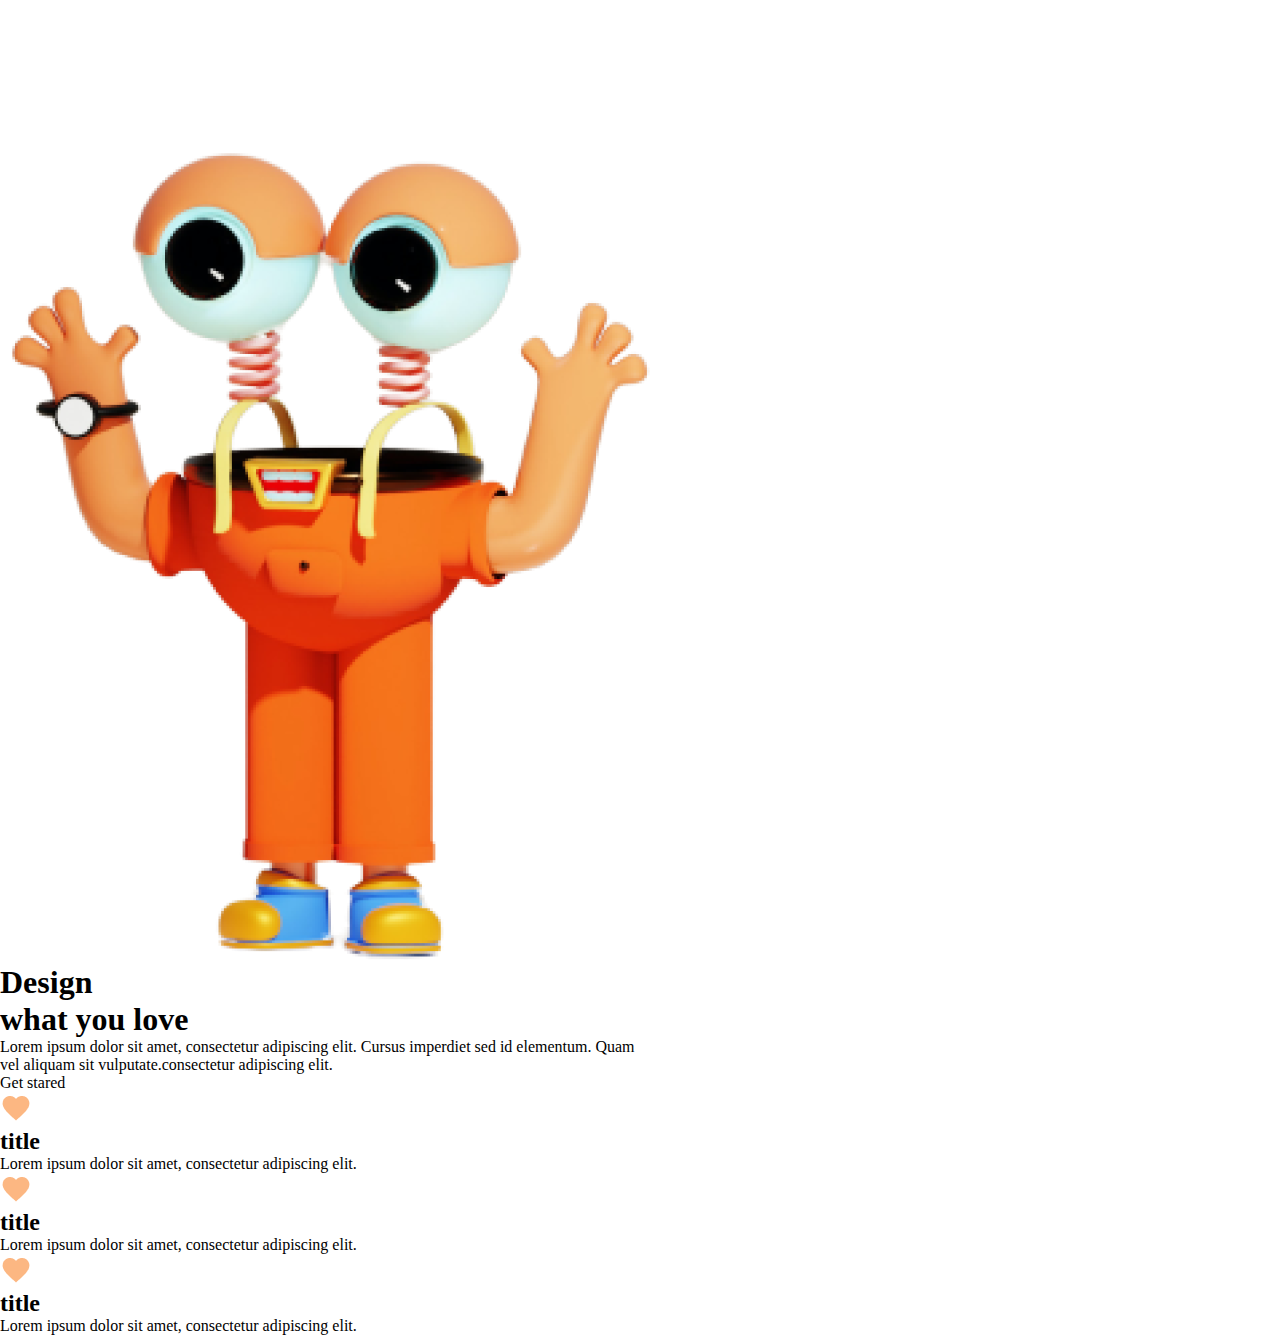
<file: index.html>
<!DOCTYPE html>
<html lang="en">
<head>
    <meta charset="UTF-8">
    <meta name="viewport" content="width=device-width, initial-scale=1.0">
    <title>Document</title>
    <link rel="stylesheet" href="css/style.css">
</head>
<body>
    <main>
        <div class="elem1">
            <img src="Storage/img/Group 48.png" alt="">
        </div>
        <div class="elem2">
            <h1>Design </h1>
            <h1>what you love</h1>
        </div>
        <div class="elem21">
            <p>Lorem ipsum dolor sit amet, consectetur adipiscing elit. Cursus imperdiet sed id elementum. Quam vel aliquam sit vulputate.consectetur adipiscing elit.</p>
            <div class="boton">
                <p>Get stared</p>
            </div>
        </div>
        <div class="elem3">
            <div class="caja1">
                <img src="Storage/img/Icons.png" alt="Error">
                <h2>title</h2>
                <p>Lorem ipsum dolor sit amet, consectetur adipiscing elit.</p>
            </div>
            <div class="caja2">
                <img src="Storage/img/Icons.png" alt="Error">
                <h2>title</h2>
                <p>Lorem ipsum dolor sit amet, consectetur adipiscing elit.</p>
            </div>
            <div class="caja3">
                <img src="Storage/img/Icons.png" alt="Error">
                <h2>title</h2>
                <p>Lorem ipsum dolor sit amet, consectetur adipiscing elit.</p>
            </div>        
        </div>
    </main>
</body>
</html>
</file>
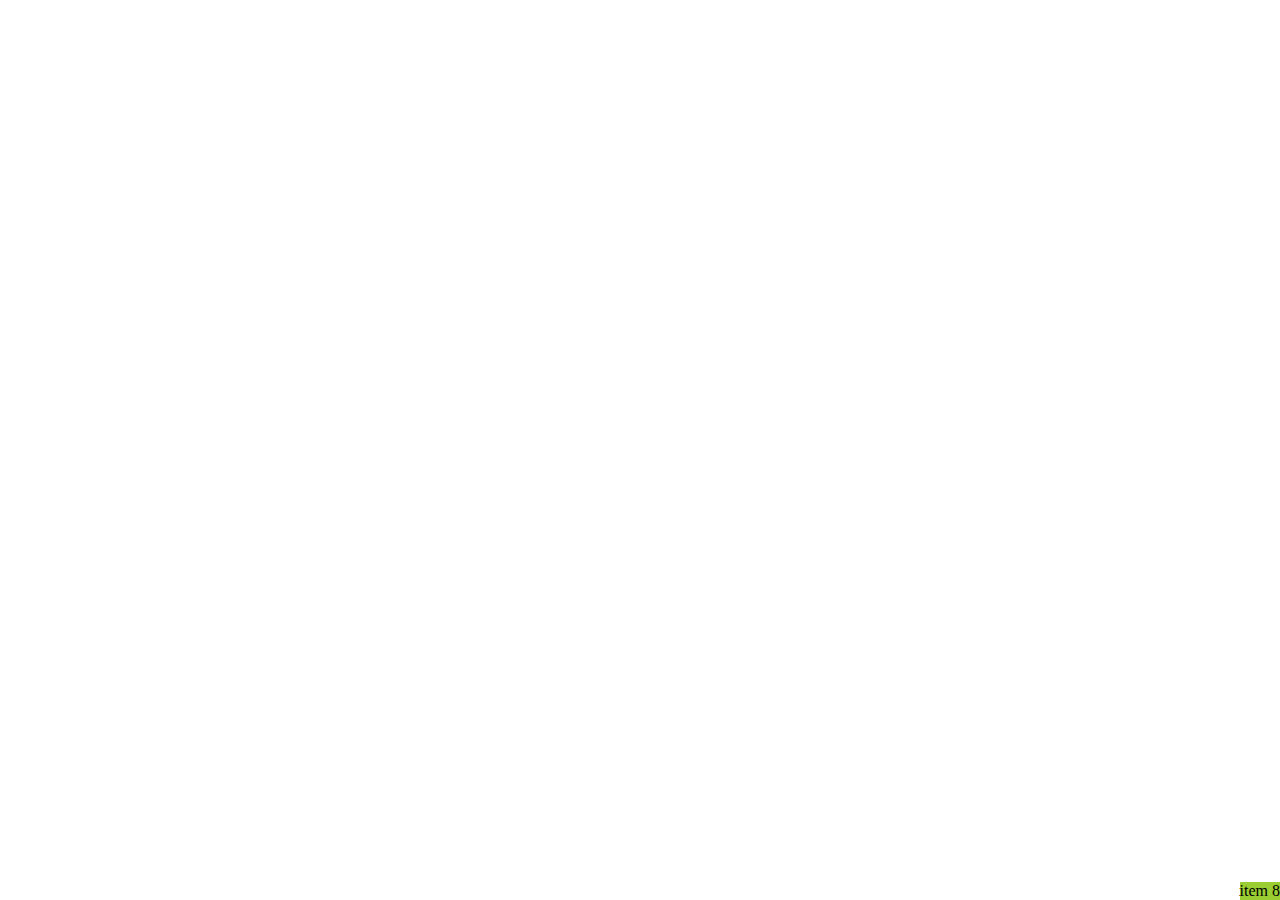
<file: Indix.html>
<!DOCTYPE html>
<html lang="">
<head>
    <meta charset="UTF-8">
    <meta name="viewport" content="width=device-width, initial-scale=1.0">
    <title>Landig Pages 12</title>
    <link rel="stylesheet" href="css/style.css">
</head>
<body>
    <div class="item1">item 1</div>
    <div class="item2">item 2</div>
    <div class="item3">item 3</div>
    <div class="item4">item 4</div>
    <div class="item5">item 5</div>
    <div class="item6">item 6</div>
    <div class="item7">item 7</div>
    <div class="item8">item 8</div>
</body>
</html>
</file>
<file: css/style.css>
/* @import url(variable.css); */
*{
    padding: 0;
    border: 0;
    margin: 0;
    box-sizing: border-box;
}

body {
    width: 100%;
    height: 100vh;
    /* padding: 2em; */

    display: grid;
    grid-template-columns: repeat(4, 1fr);
    grid-template-rows: repeat(4, 1fr);
    grid-template-areas:
    "tex img1 img1 img2" 
    "tex tex img3 img2"
    "img5 img4 img3 img6"
    "img5 img4 tex2 tex2";
    /* grid-gap: 2px; */
}

.item1 {
    grid-area: tex;
    background: red;
}

.item2 {
    grid-area: img1;
    background: rebeccapurple;
}

.item3 {
    grid-area: img2;
    background: gold;
}

.item4 {
    grid-area: img3;
    background: gray;
}

.item5 {
    grid-area: img4;
    background: green;
}

.item6 {
    grid-area: img5;
    background: gray;
}

.item7 {
    grid-area: img6;
    background: yellow;
}

.item8 {
    grid-area: tex2;
    background: yellowgreen;
}
</file>
